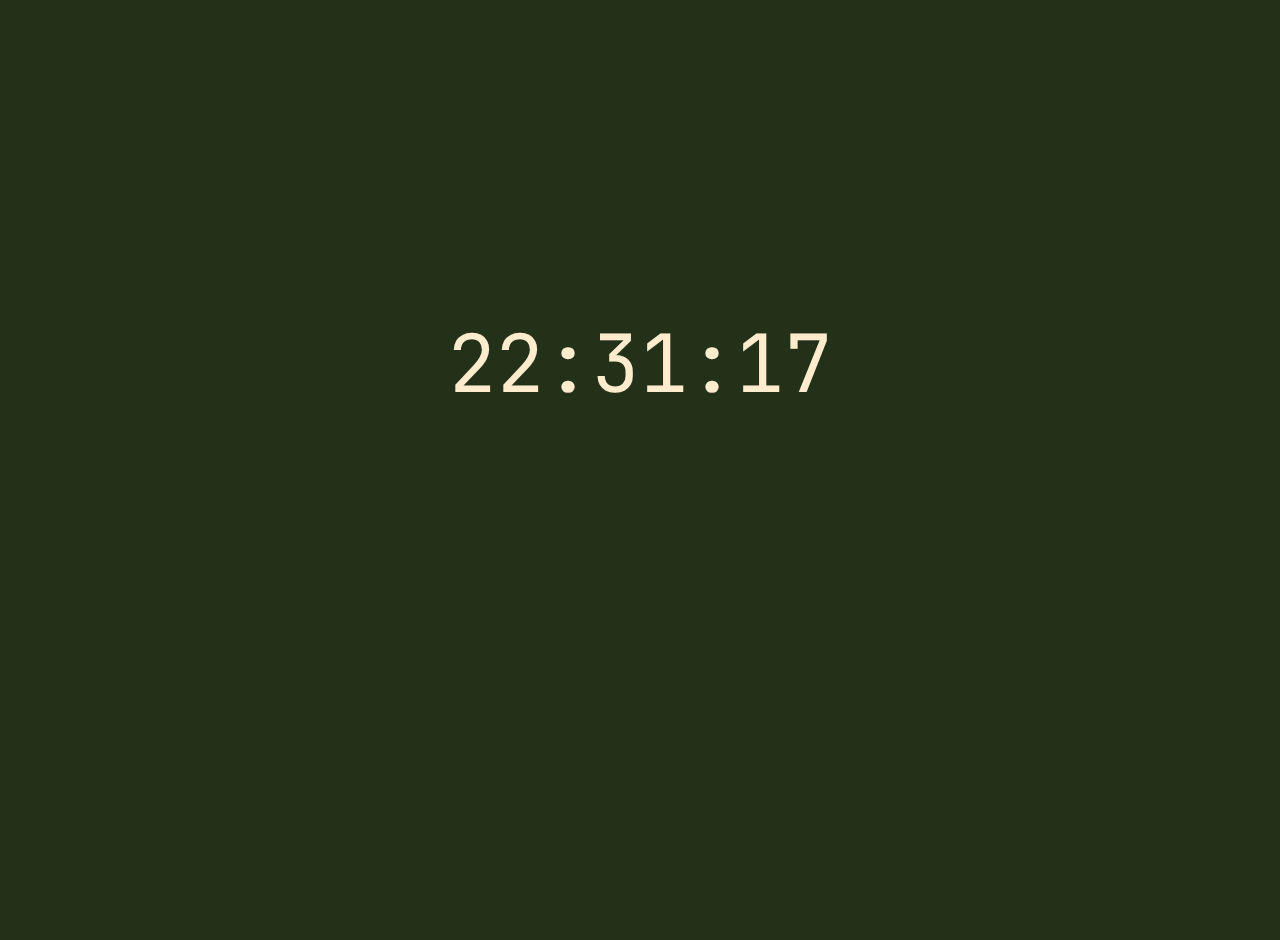
<file: index.html>
<!DOCTYPE html>
<html lang="en">
<head>
  <meta charset="utf-8">
  <meta name="viewport" content="width=device-width">
  <link rel="preconnect" href="https://fonts.gstatic.com">
<link href="https://fonts.googleapis.com/css2?family=JetBrains+Mono:wght@100&display=swap" rel="stylesheet">
<link rel="stylesheet" type="text/css" href="https://banana0000.github.io/Color-clock/main.css">
  <title>Color-clock</title>
</head>
<body>
  
  <div id="clock">12:13:14</div>
  
<script type="text/javascript" src="https://banana0000.github.io/Color-clock/main.js"></script>

</body>
</html>
</file>
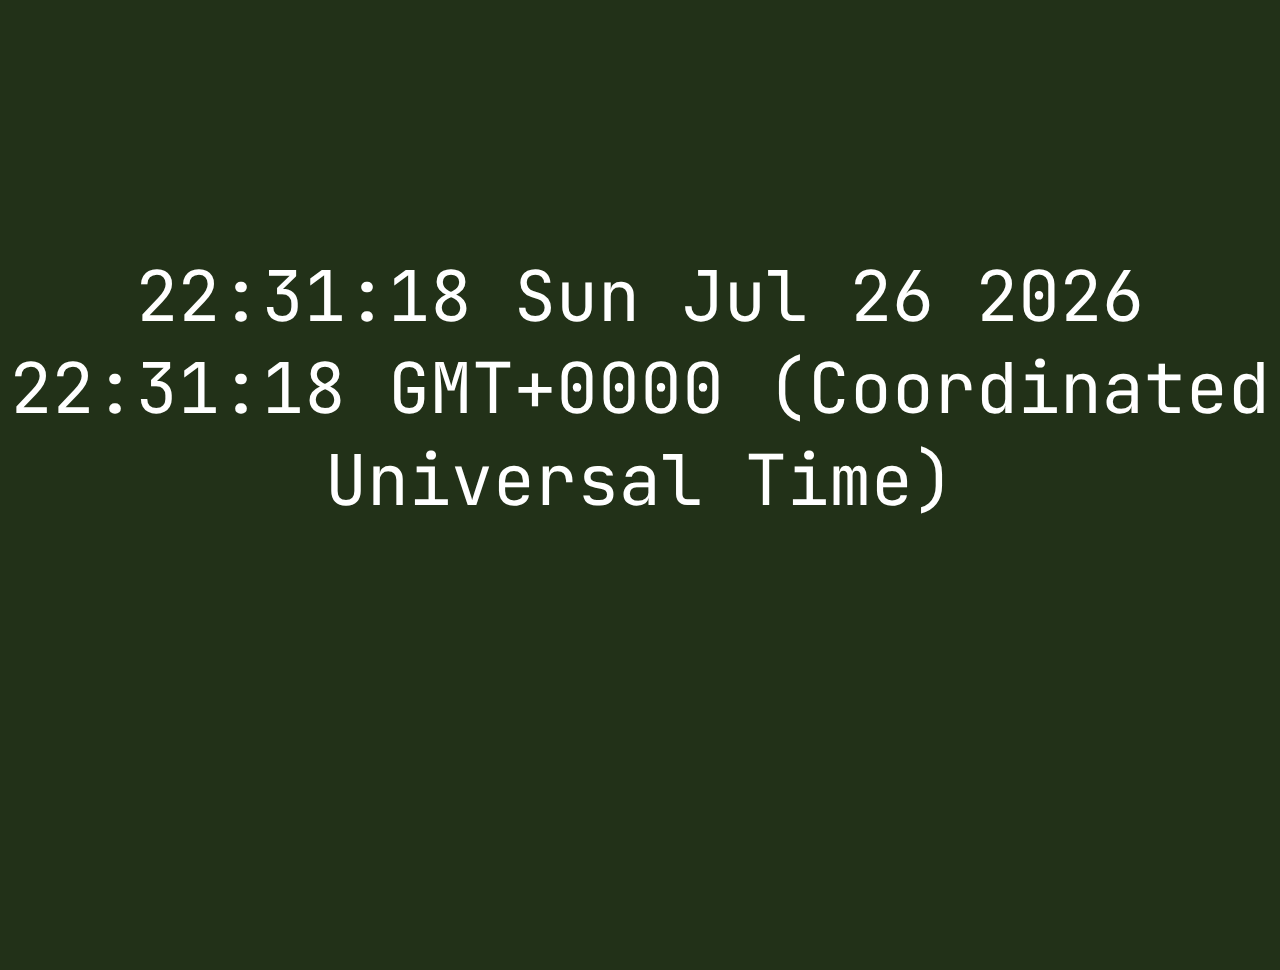
<file: jsbin.nesaruc.12.html>
<!DOCTYPE html>
<!--
Created using JS Bin
http://jsbin.com

Copyright (c) 2020 by banana0000 (http://jsbin.com/nesaruc/12/edit)

Released under the MIT license: http://jsbin.mit-license.org
-->
<meta name="robots" content="noindex">
<html>
<head>
  <meta charset="utf-8">
  <meta name="viewport" content="width=device-width">
  <link rel="preconnect" href="https://fonts.gstatic.com">
<link href="https://fonts.googleapis.com/css2?family=JetBrains+Mono:wght@100&display=swap" rel="stylesheet">
  <title>Színóra</title>
<style id="jsbin-css">
* {
  margin: 0; 
  padding: 0; 
}

#clock {
  text-align: center;
}

html, body {
  height: 100%;
  font-size:70px;
  margin-top: 35px;
  font-family: 'JetBrains Mono', monospace;
  color:white;
}

#clock {
  text-align: center;
  position: relative;
  top: 20%;
}
</style>
</head>
<body>
  
  <div id="clock">12:13:14</div>
  

<script id="jsbin-javascript">
function colorClock(){
  var date = new Date();

  var hours = date.getHours();
  var minutes = date.getMinutes();
  var seconds = date.getSeconds();
  var dates = date.getDate();

  if (hours <= 9) {
    hours = "0" + hours;
  }
  if (minutes <= 9) {
    minutes = "0" + minutes;
  }
  if (seconds <= 9) {
    seconds = "0" + seconds;
  }

  var clockFace = hours + ':' + minutes + ':' + seconds + '  ' + date;
  var hexColor = '#' + hours + minutes + seconds;

  document.getElementById('clock').innerHTML = clockFace;
  document.body.style.background = hexColor;

  setTimeout(function() {
    colorClock();
  }, 1000);
}

colorClock();
</script>
</body>
</html>
</file>
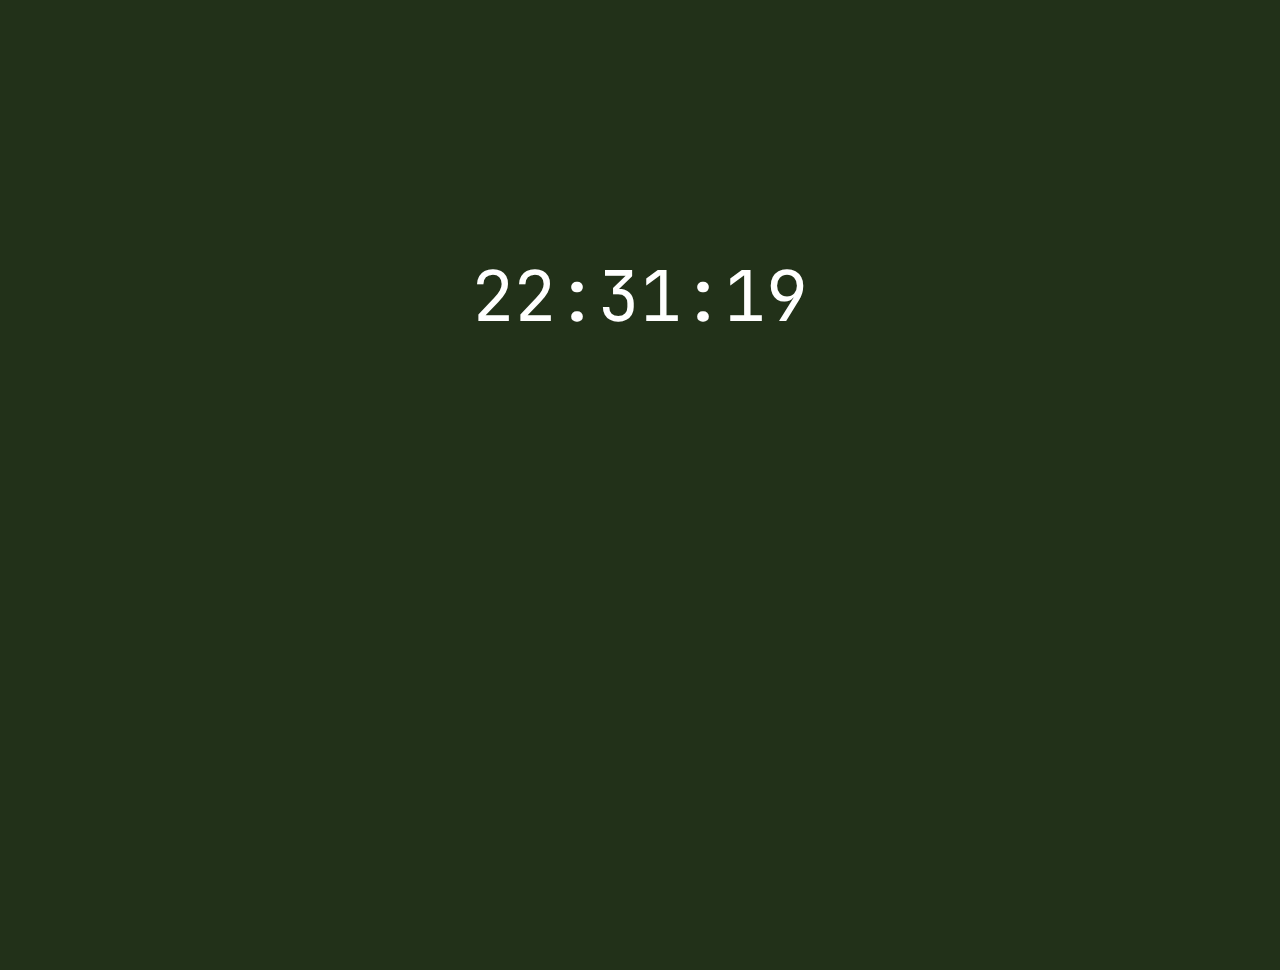
<file: jsbin.nesaruc.9.html>
<!DOCTYPE html>
<!--
Created using JS Bin
http://jsbin.com

Copyright (c) 2020 by banana0000 (http://jsbin.com/nesaruc/9/edit)

Released under the MIT license: http://jsbin.mit-license.org
-->
<meta name="robots" content="noindex">
<html>
<head>
  <meta charset="utf-8">
  <meta name="viewport" content="width=device-width">
  <link rel="preconnect" href="https://fonts.gstatic.com">
<link href="https://fonts.googleapis.com/css2?family=JetBrains+Mono:wght@100&display=swap" rel="stylesheet">
  <title>Színóra</title>
<style id="jsbin-css">
* {
  margin: 0; 
  padding: 0; 
}

#clock {
  text-align: center;
}

html, body {
  height: 100%;
  font-size:70px;
  margin-top: 35px;
  font-family: 'JetBrains Mono', monospace;
  color:white;
}

#clock {
  text-align: center;
  position: relative;
  top: 20%;
}
</style>
</head>
<body>
  
  <div id="clock">12:13:14</div>

<script id="jsbin-javascript">
function colorClock(){
  var date = new Date();

  var hours = date.getHours();
  var minutes = date.getMinutes();
  var seconds = date.getSeconds();

  if (hours <= 9) {
    hours = "0" + hours;
  }
  if (minutes <= 9) {
    minutes = "0" + minutes;
  }
  if (seconds <= 9) {
    seconds = "0" + seconds;
  }

  var clockFace = hours + ':' + minutes + ':' + seconds;
  var hexColor = '#' + hours + minutes + seconds;

  document.getElementById('clock').innerHTML = clockFace;
  document.body.style.background = hexColor;

  setTimeout(function() {
    colorClock();
  }, 1000);
}

colorClock();
</script>
</body>
</html>
</file>
